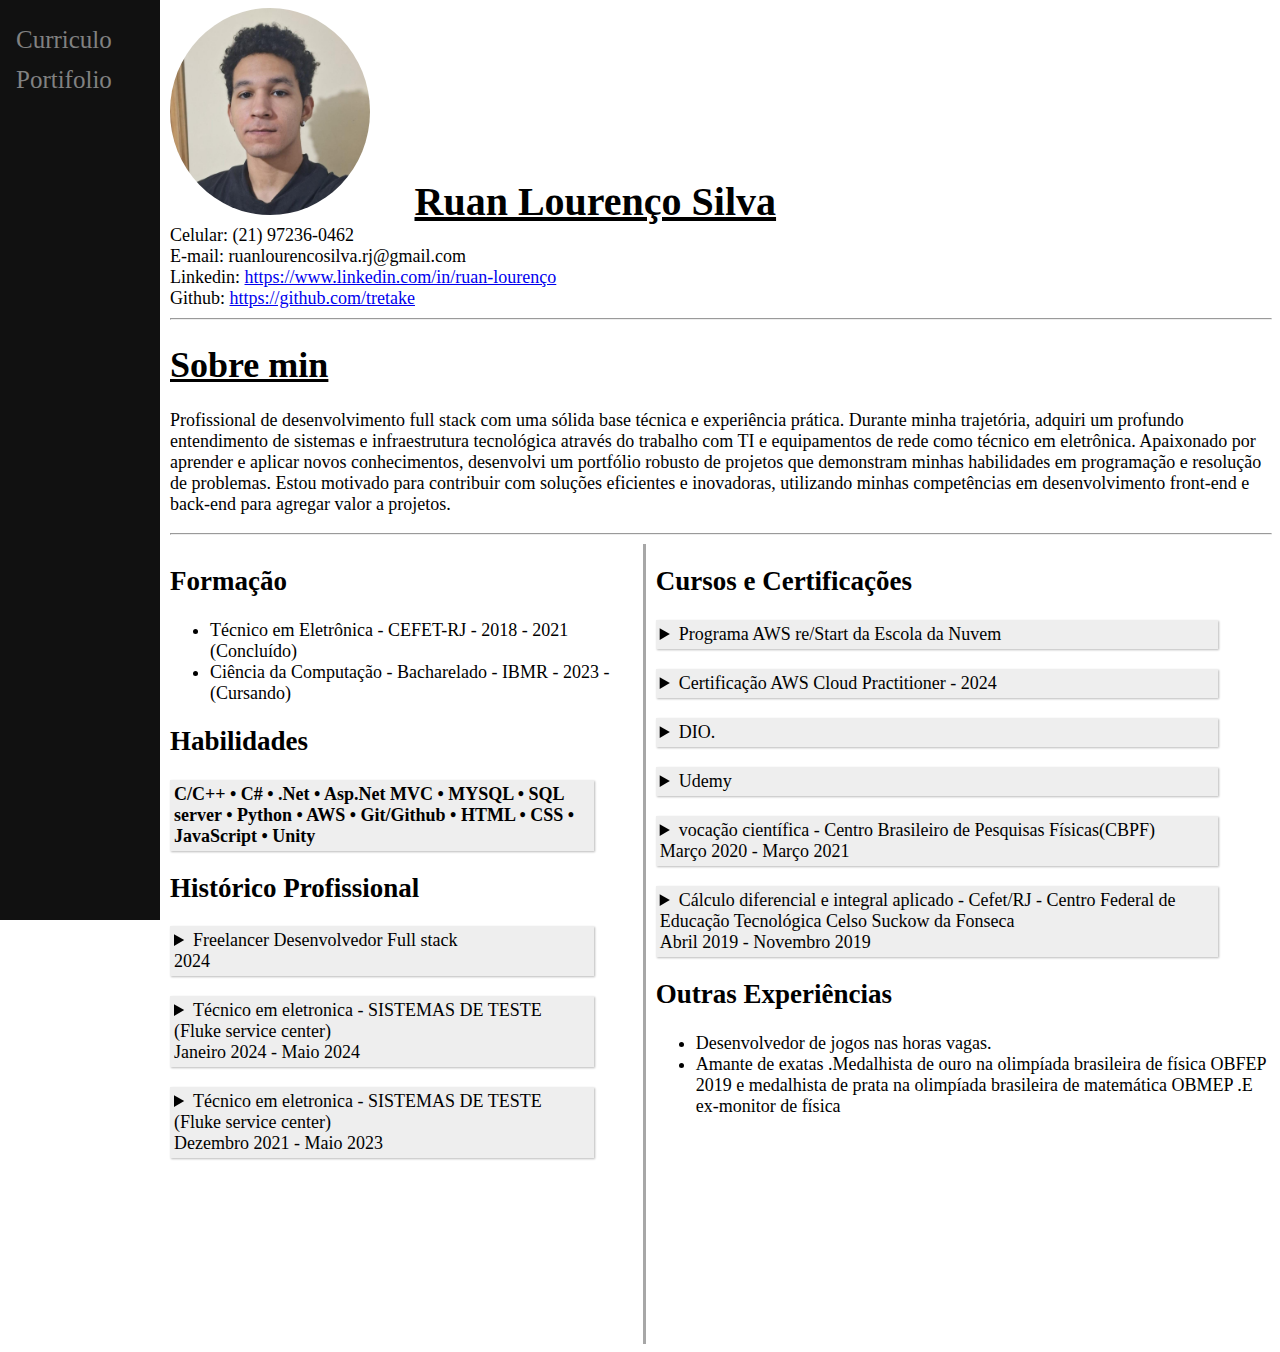
<file: index.html>
<!DOCTYPE html>
<html>
  <head>
    <link href="site.css" rel="stylesheet" />
    <meta name="viewport" content="width=device-width, initial-scale=1.0" />
  </head>

  <body>
    <div class="sidenav">
      <a href="index.html">Curriculo</a>
      <a href="portifolio.html">Portifolio</a>
    </div>

    <header>
      <img class="imagem-redonda" width="200" src="eu.jpeg" />

      <u class="nome"><b>Ruan Lourenço Silva</b></u>

      <div class="Contato">
        Celular: (21) 97236-0462 <br />
        E-mail: ruanlourencosilva.rj@gmail.com <br />

        Linkedin:
        <a href="https://www.linkedin.com/in/ruan-lourenço"
          >https://www.linkedin.com/in/ruan-lourenço</a
        >
        <br />
        Github:
        <a href="https://github.com/tretake">https://github.com/tretake </a>
      </div>
    </header>

    <div>
      <hr />
      <h1 style="text-align: left"><u>Sobre min</u></h1>
      <p class="">
        Profissional de desenvolvimento full stack com uma sólida base técnica e
        experiência prática. Durante minha trajetória, adquiri um profundo
        entendimento de sistemas e infraestrutura tecnológica através do
        trabalho com TI e equipamentos de rede como técnico em eletrônica.
        Apaixonado por aprender e aplicar novos conhecimentos, desenvolvi um
        portfólio robusto de projetos que demonstram minhas habilidades em
        programação e resolução de problemas. Estou motivado para contribuir com
        soluções eficientes e inovadoras, utilizando minhas competências em
        desenvolvimento front-end e back-end para agregar valor a projetos.
      </p>
      <hr />
    </div>

    <main>
      <div class="formacao">
        <h2>Formação</h2>
        <ul>
          <li>Técnico em Eletrônica - CEFET-RJ - 2018 - 2021 (Concluído)</li>
          <li>
            Ciência da Computação - Bacharelado - IBMR - 2023 - (Cursando)
          </li>
        </ul>

        <h2>Habilidades</h2>

        <div class="habilidades">
          <b>
            C/C++ • C# • .Net • Asp.Net MVC • MYSQL • SQL server • Python • AWS
            • Git/Github • HTML • CSS • JavaScript • Unity
          </b>
        </div>

        <h2>Histórico Profissional</h2>

        <details>
          <summary>
            Freelancer Desenvolvedor Full stack
            <br />
            2024
          </summary>
          <ul>
            <li>Desenvolvimento Front-End (HTML, CSS, JavaScript).</li>
            <li>banco de dados relacional.</li>
            <li>plataformas de E-commerce</li>
          </ul>
        </details>

        <details>
          <summary>
            Técnico em eletronica - SISTEMAS DE TESTE (Fluke service center)
            <br />
            Janeiro 2024 - Maio 2024
          </summary>
          <ul>
            <li>Manutenção de aparelhos de rede como modem e roteadores.</li>
          </ul>
        </details>

        <details>
          <summary>
            Técnico em eletronica - SISTEMAS DE TESTE (Fluke service center)
            <br />
            Dezembro 2021 - Maio 2023
          </summary>

          <ul>
            <li>
              Calibração e manutenção de aparelhos eletrônicos da marca Fluke,
              com autorização e suporte da fábrica.
            </li>
            <li>Manuseio de aparelhos de medição e TI.</li>
            <li>
              Viagem para Argentina para calibração de aparelhos de fibra na
              empresa Viditec.
            </li>
          </ul>
        </details>
        <br />
      </div>

      <div class="linha"></div>

      <div class="cursos">
        <h2>Cursos e Certificações</h2>
        <details>
          <summary>Programa AWS re/Start da Escola da Nuvem</summary>
          <ul>
            <li>Aulas teóricas e práticas com acesso aos serviços da AWS</li>

            <li>
              Preparatório para a prova de certificação AWS Cloud Practitioner.
            </li>
          </ul>
        </details>

        <details>
          <summary>Certificação AWS Cloud Practitioner - 2024</summary>
        </details>

        <details>
          <summary>DIO.</summary>
          <ul>
            <li>
              <a
                href="https://hermes.digitalinnovation.one/certificates/A5C1BE23.pdf?_gl=1*8se1iq*_ga*MTg3NTI2OTE5MC4xNjg5Njk5NTcx*_ga_7GXMH3CQ72*MTY5NTk4MDUzNi4yNDcuMS4xNjk1OTgwODk4LjU5LjAuMA.."
                >Formação .NET Developer</a
              >
            </li>
            <li>
              <a
                href="https://hermes.digitalinnovation.one/certificates/F882E8E4.pdf?_gl=1*1ddb7dj*_ga*MTg3NTI2OTE5MC4xNjg5Njk5NTcx*_ga_7GXMH3CQ72*MTY5NTk4MDUzNi4yNDcuMS4xNjk1OTgwODM5LjM1LjAuMA.."
                >Formação HTML Web Developer</a
              >
            </li>
            <li>
              <a
                href="https://hermes.digitalinnovation.one/certificates/D1BA215F.pdf?_gl=1*14mfy2d*_ga*MTg3NTI2OTE5MC4xNjg5Njk5NTcx*_ga_7GXMH3CQ72*MTY5NTk4MDUzNi4yNDcuMS4xNjk1OTgwOTM0LjIzLjAuMA.."
                >Ciência de Dados</a
              >
            </li>
          </ul>
        </details>

        <details>
          <summary>Udemy</summary>
          <ul>
            <li>Curso Completo de Banco de dados e SQL.</li>
          </ul>
        </details>
        <details>
          <summary>
            vocação científica - Centro Brasileiro de Pesquisas Físicas(CBPF)
            <br />
            Março 2020 - Março 2021
          </summary>
          <ul>
            <li>
              Aprender sobre a parte teórica e prática de física quântica com um
              pesquisador da área.
            </li>
            <li>
              conhecer sobre o maquinário e os experimentos usados em pesquisas.
            </li>
            <li>Apresentação de seminário.</li>
          </ul>
        </details>

        <details>
          <summary>
            Cálculo diferencial e integral aplicado - Cefet/RJ - Centro Federal
            de Educação Tecnológica Celso Suckow da Fonseca
            <br />
            Abril 2019 - Novembro 2019
          </summary>
          <ul>
            <li>Cálculo diferencial e integral e suas aplicações .</li>
          </ul>
        </details>
        <h2>Outras Experiências</h2>

        <ul>
          <li>Desenvolvedor de jogos nas horas vagas.</li>
          <li>
            Amante de exatas .Medalhista de ouro na olimpíada brasileira de
            física OBFEP 2019 e medalhista de prata na olimpíada brasileira de
            matemática OBMEP .E ex-monitor de física
          </li>
        </ul>
      </div>
    </main>
  </body>
</html>
</file>
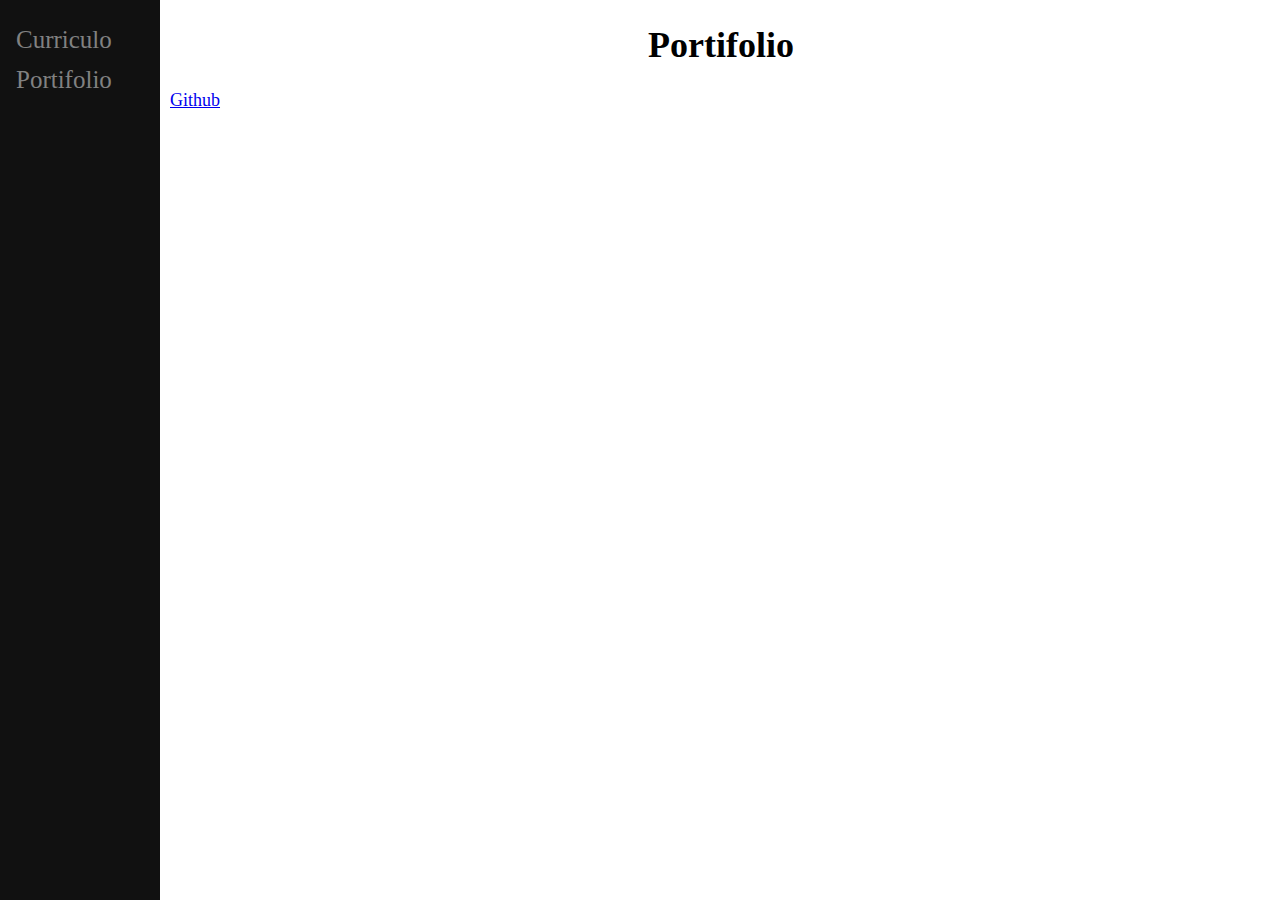
<file: portifolio.html>
<!DOCTYPE html>
<html>
  <head>
    <link href="site.css" rel="stylesheet" />
  </head>

  <body>
    <div class="sidenav">
      <a href="index.html">Curriculo</a>
      <a href="portifolio.html">Portifolio</a>
    </div>

    <h1>Portifolio</h1>

   <a href="https://github.com/tretake">Github</a>

  </body>
</html>
</file>
<file: site.css>
.sidenav {
  background-color: #111;
  display: flex;
}
.sidenav a {
  display: grid;
  text-decoration: none;
  padding: 6px 8px 6px 16px;
  font-size: 25px;
  color: #818181;
}
.sidenav a:hover {
  color: #f1f1f1;
}

  .imagem-redonda{
    border-radius: 50%;
  }
  .nome {
    font-size: 40px;
    margin: 40px ;
    padding-bottom: 100px;
  }
 
  @media (min-width: 768px) {
    main {
      display: flex;
    }
    .sidenav {
      height: 100%;
      width: 160px;
      position: fixed;
      
      display: block;
      z-index: 1;
      top: 0;
      left: 0;
      overflow-x: hidden;
      padding-top: 20px;
    }
    body {
      margin-left: 170px;
      font-size: 18px;
    }
  }
  @media (max-width: 767px) {
    .linha {
      display: none;
    }
  }
  
  
.sobre_min{
  background-color: gray;
}
 
  .Contato {
    text-align: left;
  }
  
  

  h1 {
    text-align: center;
  }

  .formacao {
    width: 90%;
  }

  .habilidades {
    padding: 4px;
    width: 90%;
    background-color: #eeeeee;
    border: none;
    box-shadow: 1px 1px 2px #bbbbbb;
  }

  .linha {
  border-left: 3px solid rgba(152, 152, 152, 0.852);
  height: 800px;
  margin-left: 10px;
  margin-right: 10px;
  }
  details {
    margin-bottom: 20px;

  }
  details > summary {
    padding: 4px;
    width: 90%;
    background-color: #eeeeee;
    border: none;
    box-shadow: 1px 1px 2px #bbbbbb;
    cursor: pointer;
  }

  details > ul {
    background-color: #eeeeee;
    padding: 4px;
    margin: 15px;
    box-shadow: 1px 1px 2px #bbbbbb;
  }
</file>
